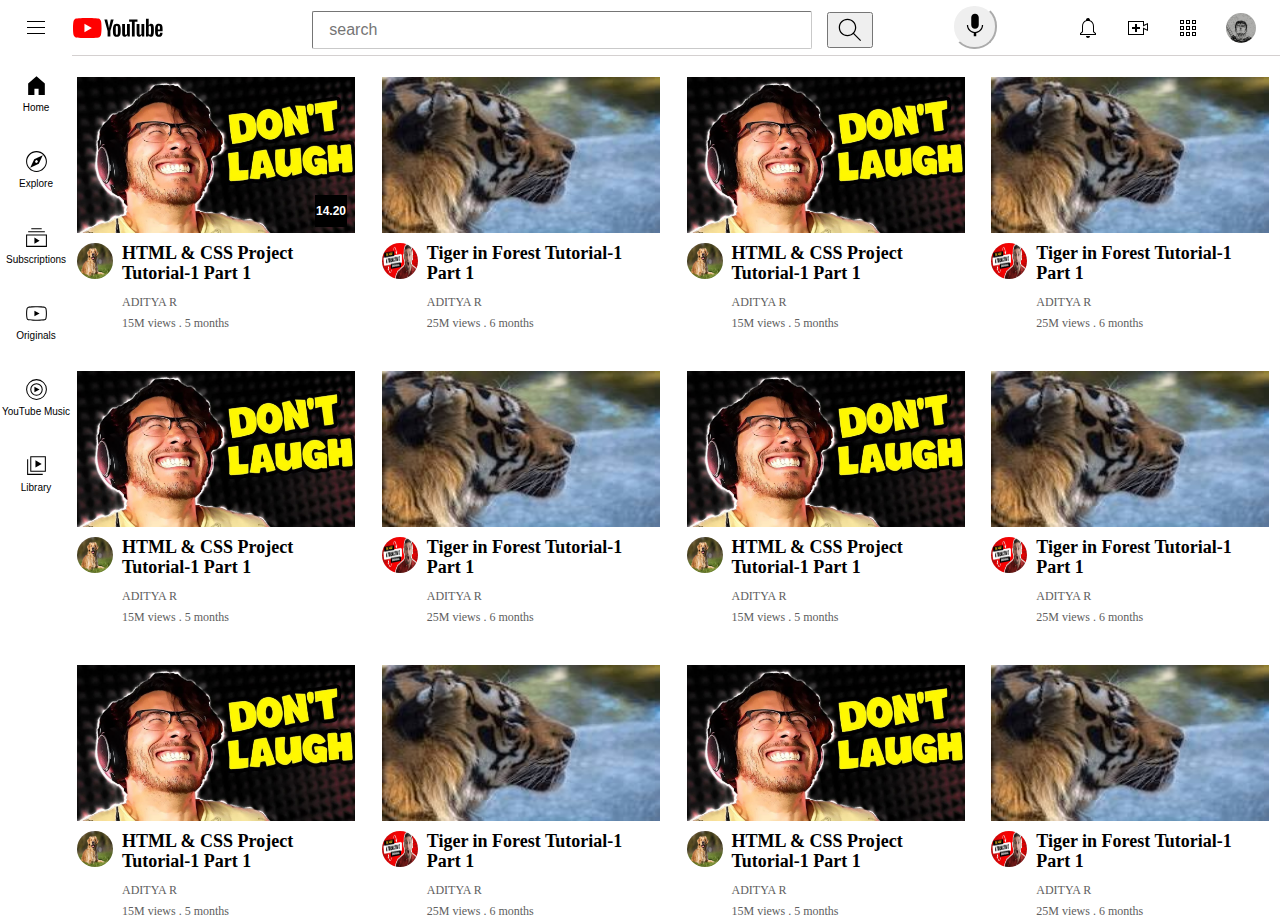
<file: index.html>
<!DOCTYPE html>
<html>
  <head>
    <link rel="stylesheet" href="youtube.css">
  </head>
  <body>
    <div class="header">

    <div class="left-part">
      
      <img class="menu" src="images/hamburger-menu.svg">
      <img class="youtube" src="images/youtube-logo.svg">
     
    </div>
    <div class="middle-part">
      <input class="box1" type="text" placeholder="search">
    </div>
    
    <button class="sb"><img class="search-button" src="images/search.svg"></button>
    <button class="vb"><img class="voice" src="images/voice-search-icon.svg"></button>
    <div class="right-part">
      <img class="a" src="images/notifications.svg">
      <img class="b" src="images/upload.svg">
      <img class="c" src="images/youtube-apps.svg">
      <img class="d" src="images/guts.jpg">
    </div>
    
    </div>
    <div class="side-bar">
      <div class="side-bar1"><img src="images/1.svg">
        <div>Home</div>
      </div>

      <div class="side-bar1"><img src="images/2.svg">
        <div>Explore</div></div>
  
      <div class="side-bar1"><img src="images/3.svg">
        <div>Subscriptions</div></div>
    
      <div class="side-bar1"><img src="images/4.svg">
        <div>Originals</div></div>

      <div class="side-bar1"><img src="images/5.svg">
        <div>YouTube Music</div></div>

      <div class="side-bar1"><img src="images/6.svg">
        <div>Library</div></div>
 
    
    </div>
    

    <div class="the_grid">
      <div  class="video-preview">

        <div class="thumbnail">
          <img class="image1"src="images/Capture.JPG">
        </div>
        <div class="time"><h1>14.20</h1></div>
  
  
        <div class="bottom">
          <div class="ch-pic">
            <img class="dog" src="images/dog.jpg">
          </div>
          <div class="info">
          <p class="p1">HTML & CSS Project Tutorial-1 Part 1</p>
          <p class="p2">ADITYA R</p>
          <p class="p3">15M views . 5 months</p>
          </div>
          
          
        </div>
  
      </div>
      <div  class="video-preview">
        <div class="thumbnail">
          <img class="image1"src="images/download (1).jpeg">
        </div>
        <div class="bottom">
          <div class="ch-pic">
            <img class="dog" src="images/download.jpeg">
          </div>
          <div class="info">
          <p class="p1">Tiger in Forest Tutorial-1 Part 1</p>
          <p class="p2">ADITYA R</p>
          <p class="p3">25M views . 6 months</p>
          </div>
          
          
        </div>
        
        
  
      </div>
  
      <div  class="video-preview">
  
        <div class="thumbnail">
          <img class="image1"src="images/Capture.JPG">
        </div>
  
  
        <div class="bottom">
          <div class="ch-pic">
            <img class="dog" src="images/dog.jpg">
          </div>
          <div class="info">
          <p class="p1">HTML & CSS Project Tutorial-1 Part 1</p>
          <p class="p2">ADITYA R</p>
          <p class="p3">15M views . 5 months</p>
          </div>
          
          
        </div>
  
      </div>
      <div  class="video-preview">
        <div class="thumbnail">
          <img class="image1"src="images/download (1).jpeg">
        </div>
        <div class="bottom">
          <div class="ch-pic">
            <img class="dog" src="images/download.jpeg">
          </div>
          <div class="info">
          <p class="p1">Tiger in Forest Tutorial-1 Part 1</p>
          <p class="p2">ADITYA R</p>
          <p class="p3">25M views . 6 months</p>
          </div>
          
          
        </div>
        
        
  
      </div>
  
      <div  class="video-preview">
  
        <div class="thumbnail">
          <img class="image1"src="images/Capture.JPG">
        </div>
  
  
        <div class="bottom">
          <div class="ch-pic">
            <img class="dog" src="images/dog.jpg">
          </div>
          <div class="info">
          <p class="p1">HTML & CSS Project Tutorial-1 Part 1</p>
          <p class="p2">ADITYA R</p>
          <p class="p3">15M views . 5 months</p>
          </div>
          
          
        </div>
  
      </div>
      <div  class="video-preview">
        <div class="thumbnail">
          <img class="image1"src="images/download (1).jpeg">
        </div>
        <div class="bottom">
          <div class="ch-pic">
            <img class="dog" src="images/download.jpeg">
          </div>
          <div class="info">
          <p class="p1">Tiger in Forest Tutorial-1 Part 1</p>
          <p class="p2">ADITYA R</p>
          <p class="p3">25M views . 6 months</p>
          </div>
          
          
        </div>
        
        
  
      </div>
      <div  class="video-preview">
  
        <div class="thumbnail">
          <img class="image1"src="images/Capture.JPG">
        </div>
  
  
        <div class="bottom">
          <div class="ch-pic">
            <img class="dog" src="images/dog.jpg">
          </div>
          <div class="info">
          <p class="p1">HTML & CSS Project Tutorial-1 Part 1</p>
          <p class="p2">ADITYA R</p>
          <p class="p3">15M views . 5 months</p>
          </div>
          
          
        </div>
  
      </div>
      <div  class="video-preview">
        <div class="thumbnail">
          <img class="image1"src="images/download (1).jpeg">
        </div>
        <div class="bottom">
          <div class="ch-pic">
            <img class="dog" src="images/download.jpeg">
          </div>
          <div class="info">
          <p class="p1">Tiger in Forest Tutorial-1 Part 1</p>
          <p class="p2">ADITYA R</p>
          <p class="p3">25M views . 6 months</p>
          </div>
          
          
        </div>
        
        
  
      </div>
      <div  class="video-preview">
  
        <div class="thumbnail">
          <img class="image1"src="images/Capture.JPG">
        </div>
  
  
        <div class="bottom">
          <div class="ch-pic">
            <img class="dog" src="images/dog.jpg">
          </div>
          <div class="info">
          <p class="p1">HTML & CSS Project Tutorial-1 Part 1</p>
          <p class="p2">ADITYA R</p>
          <p class="p3">15M views . 5 months</p>
          </div>
          
          
        </div>
  
      </div>
      <div  class="video-preview">
        <div class="thumbnail">
          <img class="image1"src="images/download (1).jpeg">
        </div>
        <div class="bottom">
          <div class="ch-pic">
            <img class="dog" src="images/download.jpeg">
          </div>
          <div class="info">
          <p class="p1">Tiger in Forest Tutorial-1 Part 1</p>
          <p class="p2">ADITYA R</p>
          <p class="p3">25M views . 6 months</p>
          </div>
          
          
        </div>
        
        
  
      </div>
      <div  class="video-preview">
  
        <div class="thumbnail">
          <img class="image1"src="images/Capture.JPG">
        </div>
  
  
        <div class="bottom">
          <div class="ch-pic">
            <img class="dog" src="images/dog.jpg">
          </div>
          <div class="info">
          <p class="p1">HTML & CSS Project Tutorial-1 Part 1</p>
          <p class="p2">ADITYA R</p>
          <p class="p3">15M views . 5 months</p>
          </div>
          
          
        </div>
  
      </div>
      <div  class="video-preview">
        <div class="thumbnail">
          <img class="image1"src="images/download (1).jpeg">
        </div>
        <div class="bottom">
          <div class="ch-pic">
            <img class="dog" src="images/download.jpeg">
          </div>
          <div class="info">
          <p class="p1">Tiger in Forest Tutorial-1 Part 1</p>
          <p class="p2">ADITYA R</p>
          <p class="p3">25M views . 6 months</p>
          </div>
          
          
        </div>
        
        
  
      </div>


    </div>
    
   
  </body>
</html>
</file>
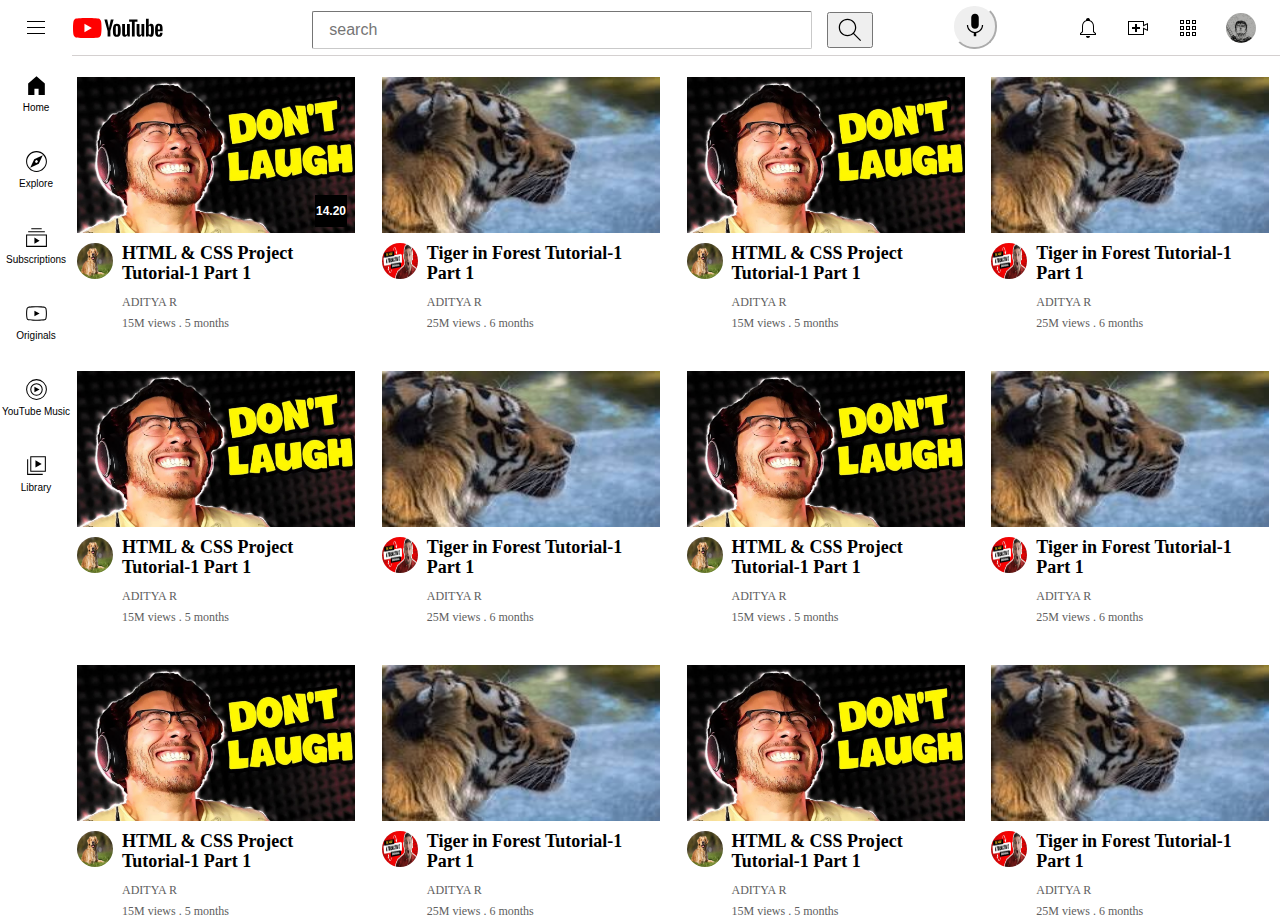
<file: youtube.html>
<!DOCTYPE html>
<html>
  <head>
    <link rel="stylesheet" href="youtube.css">
  </head>
  <body>
    <div class="header">

    <div class="left-part">
      
      <img class="menu" src="images/hamburger-menu.svg">
      <img class="youtube" src="images/youtube-logo.svg">
     
    </div>
    <div class="middle-part">
      <input class="box1" type="text" placeholder="search">
    </div>
    
    <button class="sb"><img class="search-button" src="images/search.svg"></button>
    <button class="vb"><img class="voice" src="images/voice-search-icon.svg"></button>
    <div class="right-part">
      <img class="a" src="images/notifications.svg">
      <img class="b" src="images/upload.svg">
      <img class="c" src="images/youtube-apps.svg">
      <img class="d" src="images/guts.jpg">
    </div>
    
    </div>
    <div class="side-bar">
      <div class="side-bar1"><img src="images/1.svg">
        <div>Home</div>
      </div>

      <div class="side-bar1"><img src="images/2.svg">
        <div>Explore</div></div>
  
      <div class="side-bar1"><img src="images/3.svg">
        <div>Subscriptions</div></div>
    
      <div class="side-bar1"><img src="images/4.svg">
        <div>Originals</div></div>

      <div class="side-bar1"><img src="images/5.svg">
        <div>YouTube Music</div></div>

      <div class="side-bar1"><img src="images/6.svg">
        <div>Library</div></div>
 
    
    </div>
    

    <div class="the_grid">
      <div  class="video-preview">

        <div class="thumbnail">
          <img class="image1"src="images/Capture.JPG">
        </div>
        <div class="time"><h1>14.20</h1></div>
  
  
        <div class="bottom">
          <div class="ch-pic">
            <img class="dog" src="images/dog.jpg">
          </div>
          <div class="info">
          <p class="p1">HTML & CSS Project Tutorial-1 Part 1</p>
          <p class="p2">ADITYA R</p>
          <p class="p3">15M views . 5 months</p>
          </div>
          
          
        </div>
  
      </div>
      <div  class="video-preview">
        <div class="thumbnail">
          <img class="image1"src="images/download (1).jpeg">
        </div>
        <div class="bottom">
          <div class="ch-pic">
            <img class="dog" src="images/download.jpeg">
          </div>
          <div class="info">
          <p class="p1">Tiger in Forest Tutorial-1 Part 1</p>
          <p class="p2">ADITYA R</p>
          <p class="p3">25M views . 6 months</p>
          </div>
          
          
        </div>
        
        
  
      </div>
  
      <div  class="video-preview">
  
        <div class="thumbnail">
          <img class="image1"src="images/Capture.JPG">
        </div>
  
  
        <div class="bottom">
          <div class="ch-pic">
            <img class="dog" src="images/dog.jpg">
          </div>
          <div class="info">
          <p class="p1">HTML & CSS Project Tutorial-1 Part 1</p>
          <p class="p2">ADITYA R</p>
          <p class="p3">15M views . 5 months</p>
          </div>
          
          
        </div>
  
      </div>
      <div  class="video-preview">
        <div class="thumbnail">
          <img class="image1"src="images/download (1).jpeg">
        </div>
        <div class="bottom">
          <div class="ch-pic">
            <img class="dog" src="images/download.jpeg">
          </div>
          <div class="info">
          <p class="p1">Tiger in Forest Tutorial-1 Part 1</p>
          <p class="p2">ADITYA R</p>
          <p class="p3">25M views . 6 months</p>
          </div>
          
          
        </div>
        
        
  
      </div>
  
      <div  class="video-preview">
  
        <div class="thumbnail">
          <img class="image1"src="images/Capture.JPG">
        </div>
  
  
        <div class="bottom">
          <div class="ch-pic">
            <img class="dog" src="images/dog.jpg">
          </div>
          <div class="info">
          <p class="p1">HTML & CSS Project Tutorial-1 Part 1</p>
          <p class="p2">ADITYA R</p>
          <p class="p3">15M views . 5 months</p>
          </div>
          
          
        </div>
  
      </div>
      <div  class="video-preview">
        <div class="thumbnail">
          <img class="image1"src="images/download (1).jpeg">
        </div>
        <div class="bottom">
          <div class="ch-pic">
            <img class="dog" src="images/download.jpeg">
          </div>
          <div class="info">
          <p class="p1">Tiger in Forest Tutorial-1 Part 1</p>
          <p class="p2">ADITYA R</p>
          <p class="p3">25M views . 6 months</p>
          </div>
          
          
        </div>
        
        
  
      </div>
      <div  class="video-preview">
  
        <div class="thumbnail">
          <img class="image1"src="images/Capture.JPG">
        </div>
  
  
        <div class="bottom">
          <div class="ch-pic">
            <img class="dog" src="images/dog.jpg">
          </div>
          <div class="info">
          <p class="p1">HTML & CSS Project Tutorial-1 Part 1</p>
          <p class="p2">ADITYA R</p>
          <p class="p3">15M views . 5 months</p>
          </div>
          
          
        </div>
  
      </div>
      <div  class="video-preview">
        <div class="thumbnail">
          <img class="image1"src="images/download (1).jpeg">
        </div>
        <div class="bottom">
          <div class="ch-pic">
            <img class="dog" src="images/download.jpeg">
          </div>
          <div class="info">
          <p class="p1">Tiger in Forest Tutorial-1 Part 1</p>
          <p class="p2">ADITYA R</p>
          <p class="p3">25M views . 6 months</p>
          </div>
          
          
        </div>
        
        
  
      </div>
      <div  class="video-preview">
  
        <div class="thumbnail">
          <img class="image1"src="images/Capture.JPG">
        </div>
  
  
        <div class="bottom">
          <div class="ch-pic">
            <img class="dog" src="images/dog.jpg">
          </div>
          <div class="info">
          <p class="p1">HTML & CSS Project Tutorial-1 Part 1</p>
          <p class="p2">ADITYA R</p>
          <p class="p3">15M views . 5 months</p>
          </div>
          
          
        </div>
  
      </div>
      <div  class="video-preview">
        <div class="thumbnail">
          <img class="image1"src="images/download (1).jpeg">
        </div>
        <div class="bottom">
          <div class="ch-pic">
            <img class="dog" src="images/download.jpeg">
          </div>
          <div class="info">
          <p class="p1">Tiger in Forest Tutorial-1 Part 1</p>
          <p class="p2">ADITYA R</p>
          <p class="p3">25M views . 6 months</p>
          </div>
          
          
        </div>
        
        
  
      </div>
      <div  class="video-preview">
  
        <div class="thumbnail">
          <img class="image1"src="images/Capture.JPG">
        </div>
  
  
        <div class="bottom">
          <div class="ch-pic">
            <img class="dog" src="images/dog.jpg">
          </div>
          <div class="info">
          <p class="p1">HTML & CSS Project Tutorial-1 Part 1</p>
          <p class="p2">ADITYA R</p>
          <p class="p3">15M views . 5 months</p>
          </div>
          
          
        </div>
  
      </div>
      <div  class="video-preview">
        <div class="thumbnail">
          <img class="image1"src="images/download (1).jpeg">
        </div>
        <div class="bottom">
          <div class="ch-pic">
            <img class="dog" src="images/download.jpeg">
          </div>
          <div class="info">
          <p class="p1">Tiger in Forest Tutorial-1 Part 1</p>
          <p class="p2">ADITYA R</p>
          <p class="p3">25M views . 6 months</p>
          </div>
          
          
        </div>
        
        
  
      </div>


    </div>
    
   
  </body>
</html>
</file>
<file: youtube.css>
.image1{
  width: 278px;
  height: 156px;
  display: block;
}

p{
  margin-top: 0;
  margin-bottom: 0;
}
.p1{
  margin-top: 0;
  width: 200px;
  font-size: 18px;
  font-family: Roboto;
  font-weight: bold;
  line-height: 20px;
  margin-bottom: 12px;
  
}
.p2{
  font-family: Roboto;
  font-weight: 500px;
  font-size: 12px;
  color: rgb(96, 96, 96);
  margin-bottom: 6px;
}
.p3{
  font-family: Roboto;
  font-weight: 500px;
  font-size: 12px;
  color: rgb(96, 96, 96);

}
.video-preview{
  /* width: 278px; */
  /* display: inline-block; */
  /* margin-left: 12px; */
  /* vertical-align: top;
  margin-right: 15px; */
}
.dog{
  width:36px;
  height:36px;
  border-radius: 18px;
}
.ch-pic{
  
  width: 40px;
  vertical-align: top;

}
.info{
  
  width: 230px;

}
.thumbnail{
  margin-bottom: 10px;
  position: relative;
}
.bottom{
  display:grid;
  grid-template-columns: 45px 1fr;
}

.the_grid {
  display: grid;
  grid-template-columns: 1fr 1fr 1fr 1fr;
  column-gap: 16px;
  row-gap: 40px;
}

body{
  margin: 0;
  padding-top :77px;
  padding-left: 77px;
}
.header{
  display: flex;
  height:55px;
  flex-direction: row;
  justify-content: space-between;
  position: fixed;
  top:0;
  right: 0;
  left:0;
  /* height:55px; */
  background-color: white;
  border-bottom-width: 1px;
  border-bottom-color: rgb(212, 208, 208) ;
  border-bottom-style: solid;
}
.left-part{


  align-items: center;
  display: flex;

}
.middle-part{

  flex: 1;
  display: flex;
  align-items: center;
  max-width: 500px;
  margin-right: 35px;
  margin-left: 70px;

}
.box1{
  height:34px;
  margin-top: 5px;
  flex: 1;
  font-size: 16px;
  border-width: 1px;
  border-radius: 2px;
  border-color: rgb(201, 201, 201);
  padding-left: 16px;
}
.box1::placeholder{
  font-family: Roboto,Arial;
  font-size: 16px;
}
.right-part{
  width: 180px;
  margin-right: 24px;
  display: flex;
  align-items: center;
  justify-content: space-between;

}

.menu{
  height:24px;
  margin-left: 24px;
  margin-right: 25px ;



}
.youtube{
  height:20px;

}
.search-button{
  height: 30px;
  width: 30px;

}
.voice{
  height: 30px;
  width: 30px;
  
}
.sb{
  height:36px;
  margin-left: -100px;
  margin-right: 10px;
  margin-top: 12px;
  
}

.vb{
  height:45px;
  width:45px;
  border-radius: 22px;
  border-color:white;
  border-width: solid;
  margin-top: 4px;
  margin-left: -10px;

}

.a{
  height:24px;

}
.b{
  height:24px;

}
.c{
  height:24px;

}
.d{
  height:30px;
  width:30px;
  border-radius: 15px;
}

.time{
  background-color: black;
  color: white;
  position: absolute;

  font-family: Roboto,Arial;
  font-size: 6px;
  padding-left: 1px;
  padding-bottom:1px ;
  padding-right: 1px;
  padding-top: 1px;
  top:195px;
  left:315px;

 
  

  
}
.side-bar{
  position:fixed;
  left:0;
  bottom:0;
  top:55px;
  background-color: white;
  width:72px;
}
.side-bar1{
  height: 76px;
  display: flex;
  justify-content: center;
  align-items: center;
  flex-direction: column;
}
.side-bar1:hover{
  background-color: rgb(211, 206, 206);

}
.side-bar1 img{
  height: 25px;
  margin-bottom: 4px;

}
.side-bar1 div{
  font-family: Roboto,Arial;
  font-size: 10px;
}

@media (max-width:800px) {
  .the_grid{
    grid-template-columns: 1fr 1fr;
  }
  
}
@media (min-width:1000px) {
  .the_grid{
    grid-template-columns: 1fr 1fr 1fr 1fr;
  }
  
}
</file>
